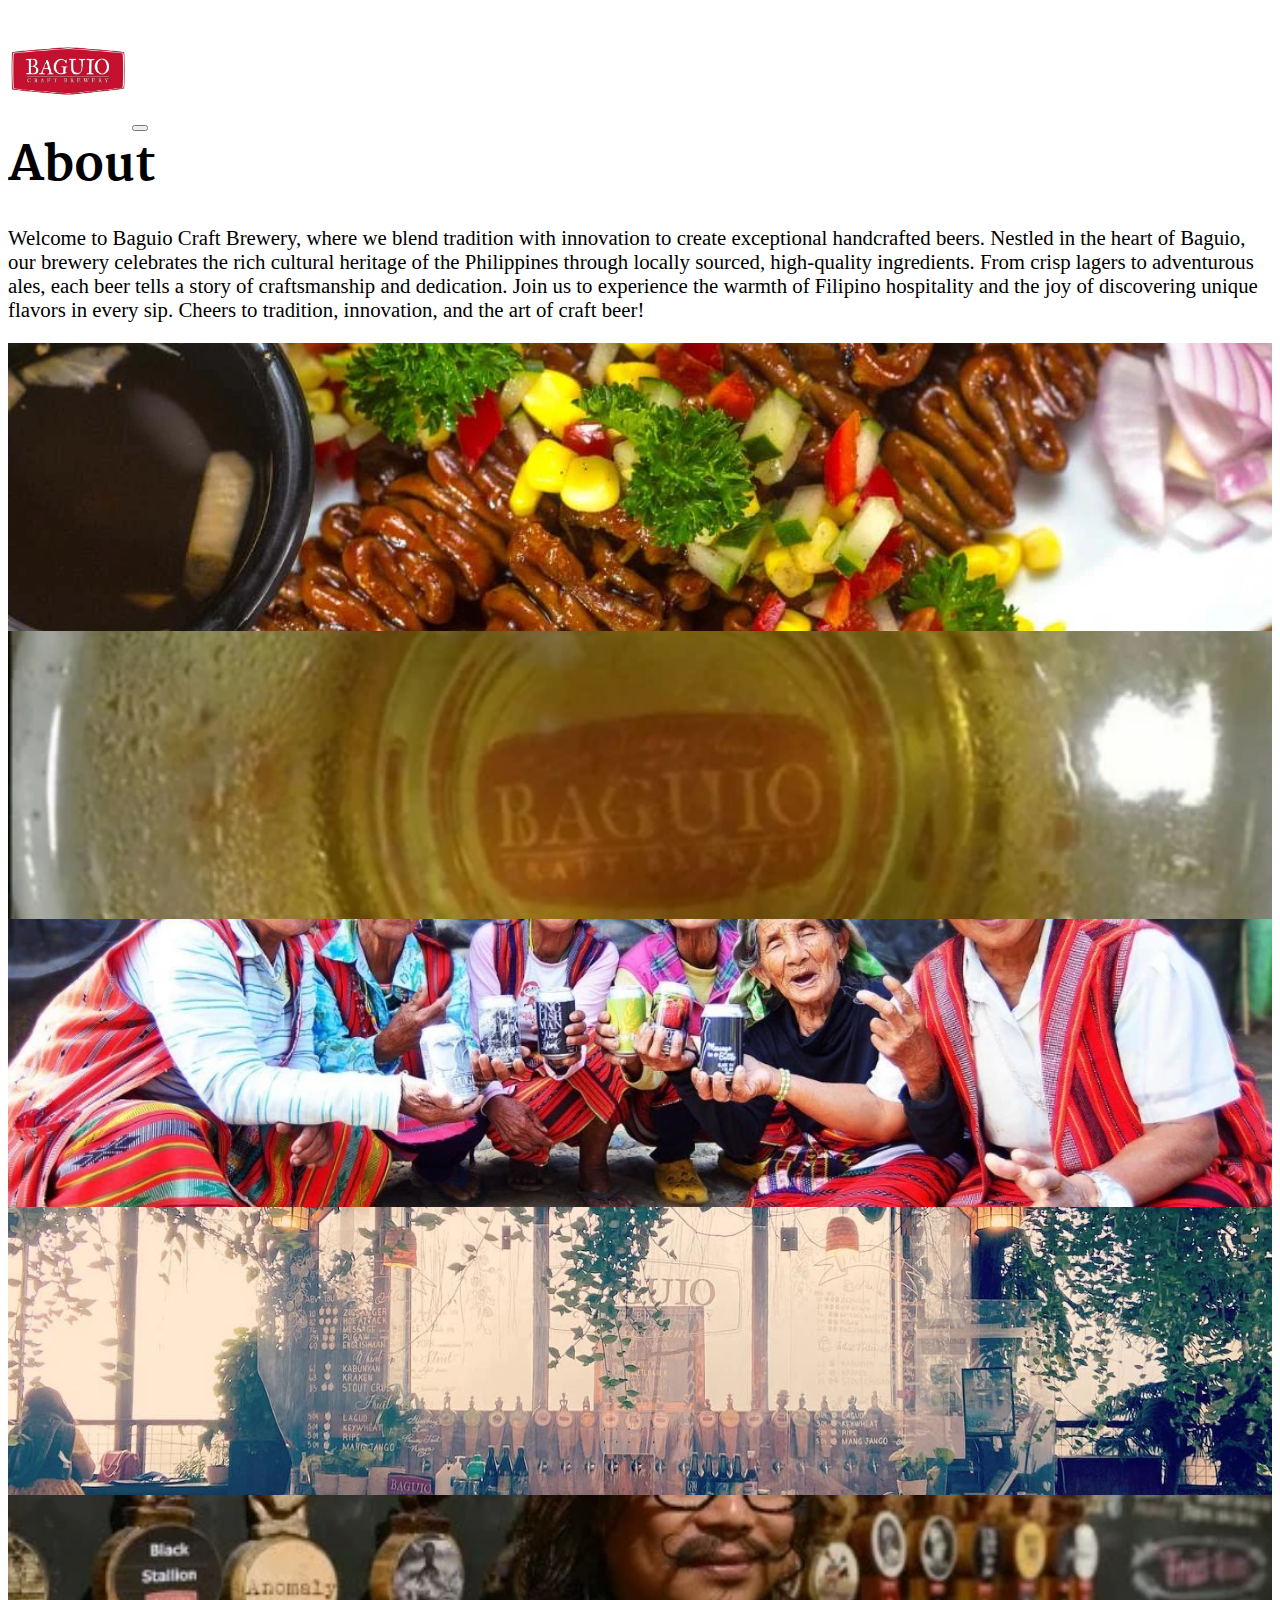
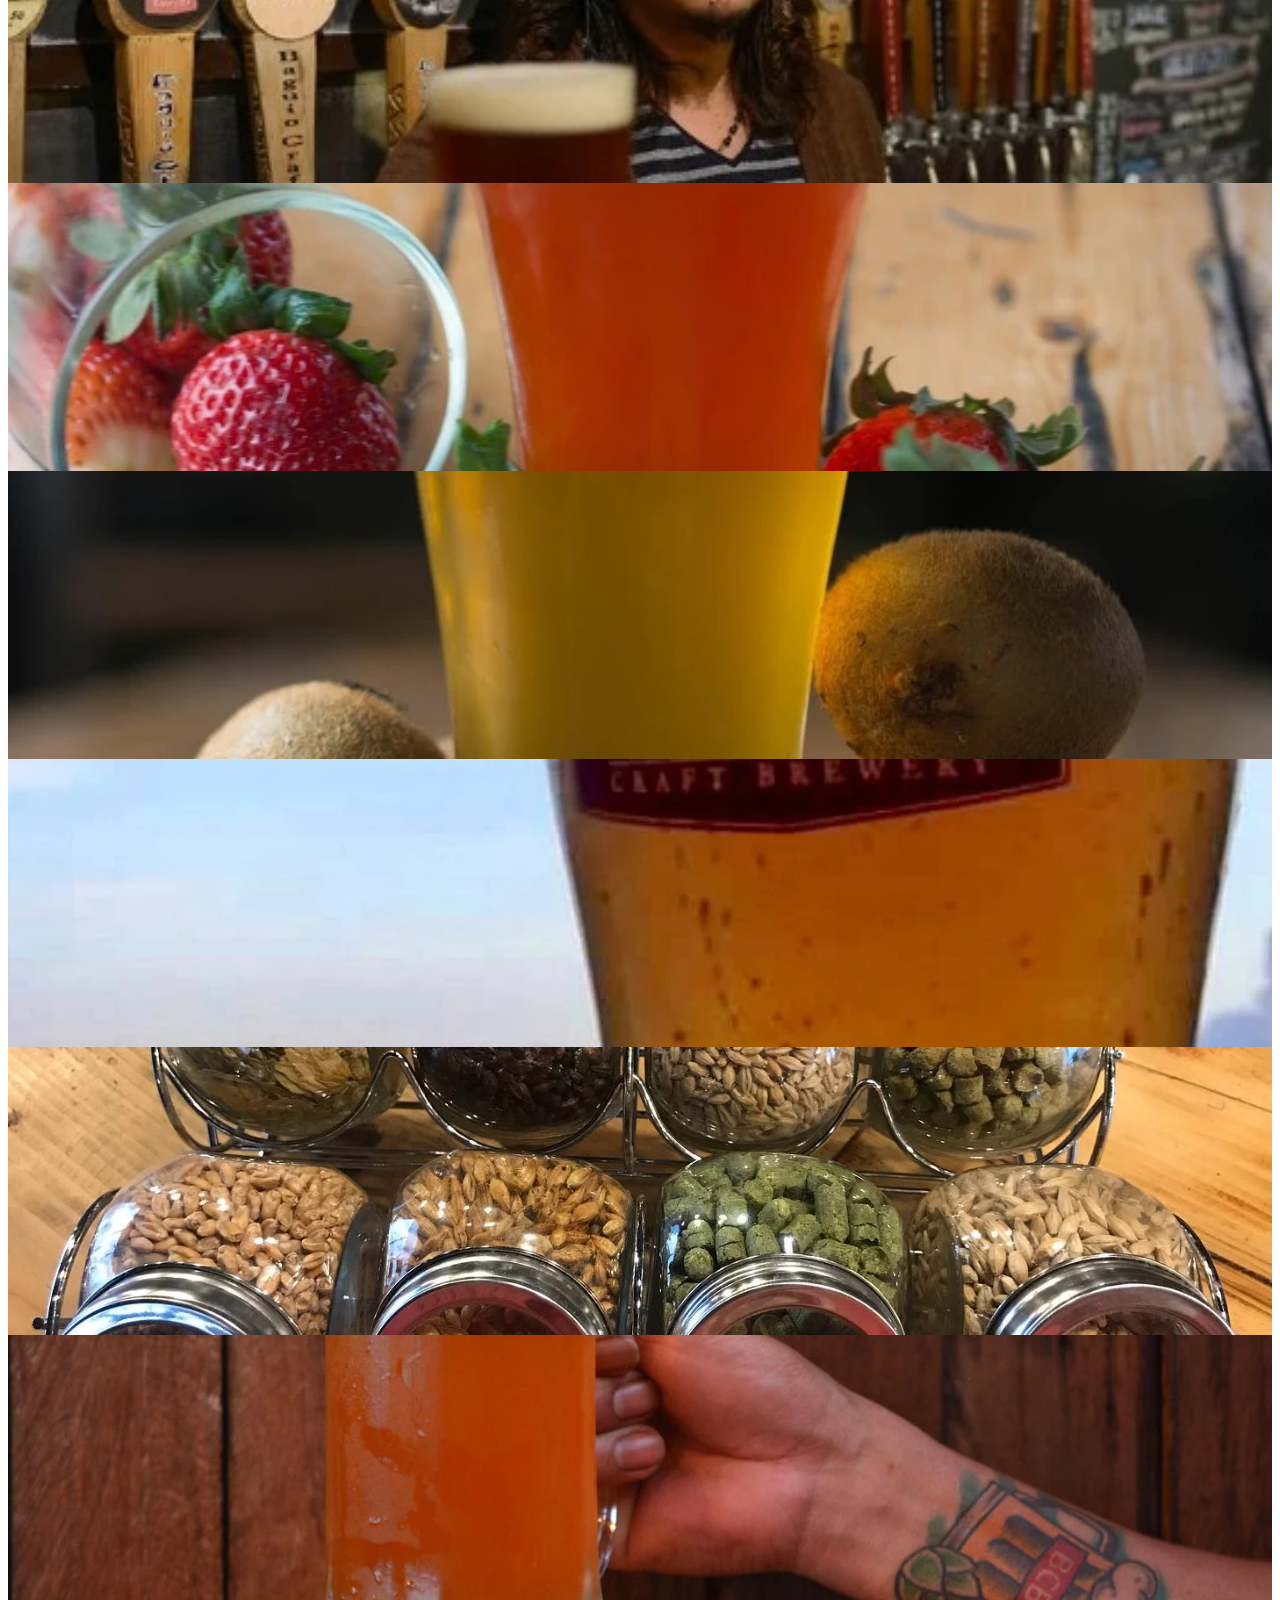
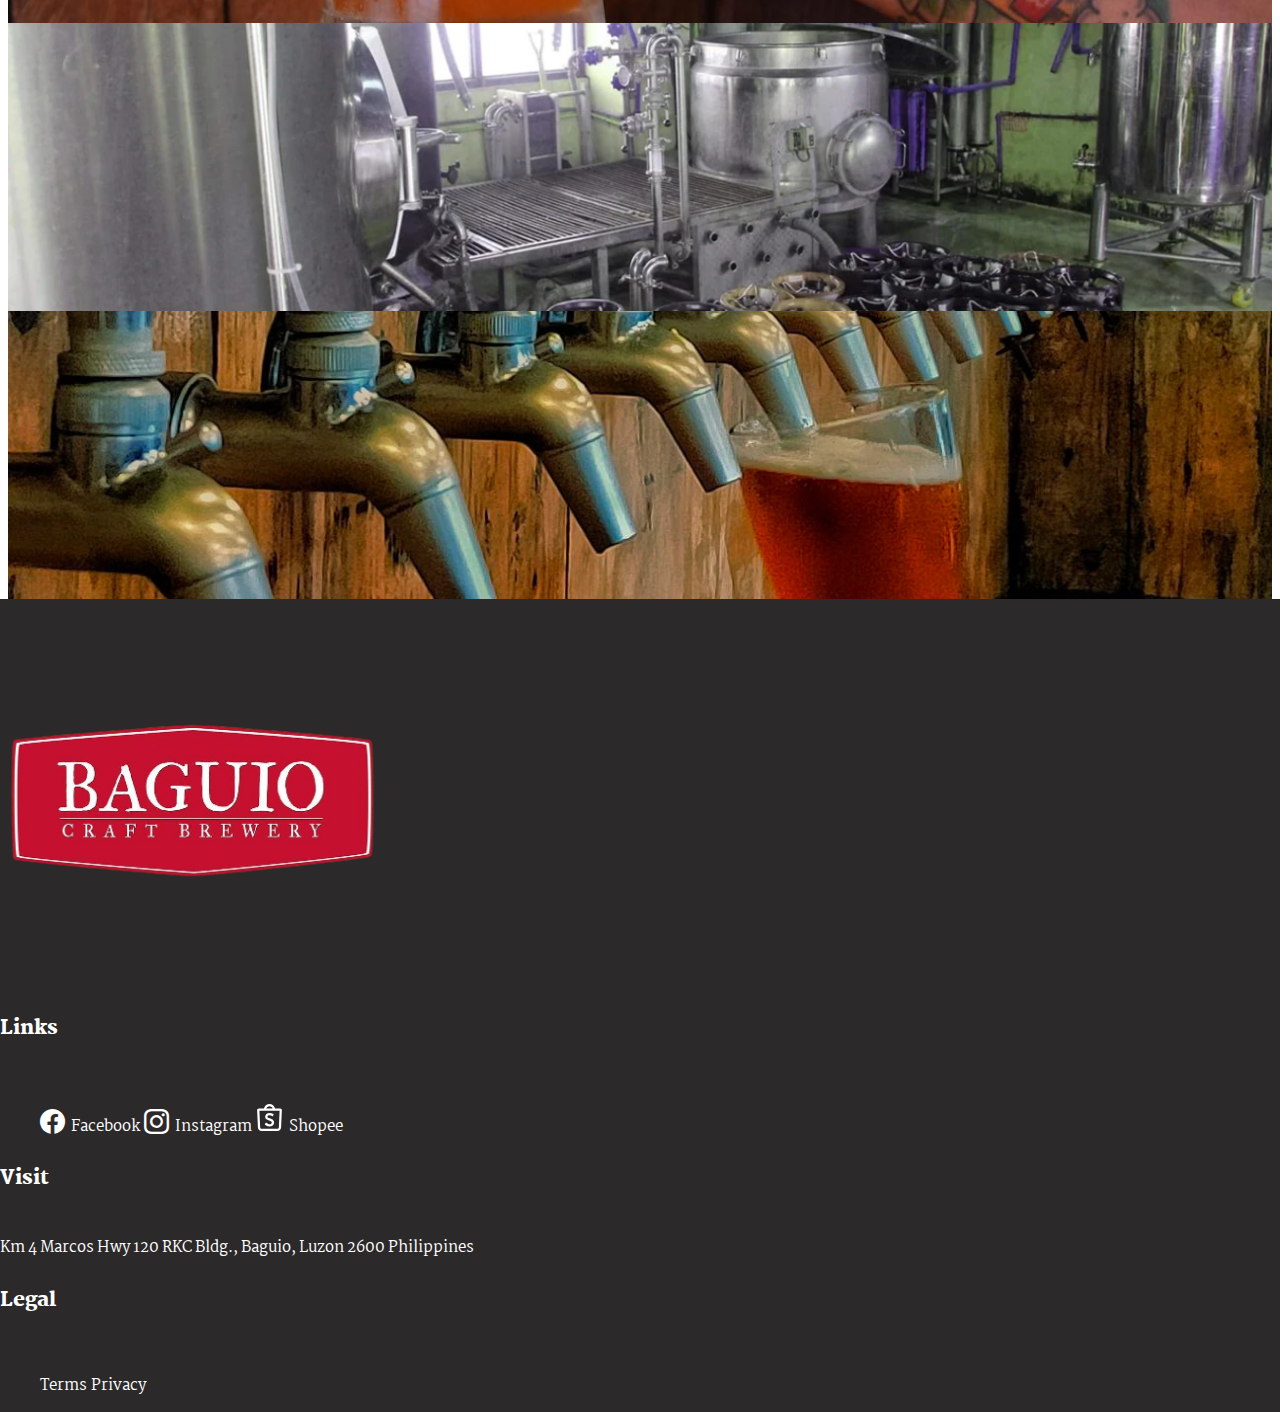
<file: about.html>
<!DOCTYPE html>
<html lang="en">
<head>
    <meta charset="UTF-8">
    <meta name="viewport" content="width=device-width, initial-scale=1.0">
    <title>Baguio Craft Brewery</title>

    <!-- MARTEL FONT -->
    <link rel="preconnect" href="https://fonts.googleapis.com">
    <link rel="preconnect" href="https://fonts.gstatic.com" crossorigin>
    <link href="https://fonts.googleapis.com/css2?family=Martel:wght@200;300;400;600;700;800;900&display=swap" rel="stylesheet">

    <!-- CSS STYLING-->
    <link rel="stylesheet" href="main-styles.css">
    <link rel="stylesheet" href="about-styles.css">

    <!-- BOOTSTRAP STYLING -->
    <link href="https://cdn.jsdelivr.net/npm/bootstrap@5.3.2/dist/css/bootstrap.min.css" rel="stylesheet" integrity="sha384-T3c6CoIi6uLrA9TneNEoa7RxnatzjcDSCmG1MXxSR1GAsXEV/Dwwykc2MPK8M2HN" crossorigin="anonymous">

    <!-- GLYPHICONS -->
    <link rel="stylesheet" href="https://cdn.jsdelivr.net/npm/bootstrap-icons@1.11.2/font/bootstrap-icons.min.css">
</head>
<body>
    <nav class="navbar sticky-top navbar-expand-lg navbar-dark bg-dark">
        <div class="container">
            <a class="navbar-brand" href="#"> <img src="images\logo\e6654df9-16c7-4d90-a360-247a5a0e1117.png" alt="Bootstrap" width="120" height="120"></a>
            <button class="navbar-toggler" type="button" data-bs-toggle="collapse" data-bs-target="#navbarNavAltMarkup" aria-controls="navbarNavAltMarkup" aria-expanded="false" aria-label="Toggle navigation">
            <span class="navbar-toggler-icon"></span>
            </button>
            <div class="collapse navbar-collapse" id="navbarNavAltMarkup">
            <div class="navbar-nav">
                <a class="nav-link active" href="index.html">Home</a>
                <a class="nav-link" aria-current="page" href="about.html">About</a>
                <a class="nav-link" href="contact.html">Contact</a>
            </div>
            </div>
        </div>
    </nav>
    <div class="container">
        <h1 class="text-center mt-5">About</h1>
        <p class="text-center p-2" style="font-size: 1.3em;">
            Welcome to Baguio Craft Brewery, where we blend tradition with innovation to create exceptional handcrafted beers. Nestled in the heart of Baguio, our brewery celebrates the rich cultural heritage of the Philippines through locally sourced, high-quality ingredients. From crisp lagers to adventurous ales, each beer tells a story of craftsmanship and dedication. Join us to experience the warmth of Filipino hospitality and the joy of discovering unique flavors in every sip. Cheers to tradition, innovation, and the art of craft beer!
        </p>
    </div>

    <!-- IMAGE GALLERY -->
    <div class="container mt-5">
        <div class="row justify-content-center">
            <div class="col-12 col-lg-4" id="img-1">
    
            </div>
            <div class="col-12 col-lg-4" id="img-2">
    
            </div>
            <div class="col-12 col-lg-4" id="img-3">

            </div>
        </div>
        <div class="row justify-content-center">

            <div class="col-12 col-lg-4" id="img-4">

            </div>
            <div class="col-12 col-lg-4" id="img-5">

            </div>
            <div class="col-12 col-lg-4" id="img-6">

            </div>
        </div>
        <div class="row justify-content-center">
            <div class="col-12 col-lg-4" id="img-7">

            </div>
            <div class="col-12 col-lg-4" id="img-8">

            </div>
            <div class="col-12 col-lg-4" id="img-9">

            </div>
        </div>
        <div class="row justify-content-center">
            <div class="col-12 col-lg-4" id="img-10">

            </div>
            <div class="col-12 col-lg-4" id="img-11">

            </div>
            <div class="col-12 col-lg-4 mb-2" id="img-12">

            </div>
        </div>
        <div class="row justify-content-center">


        </div>
        <div class="row justify-content-center">

        </div>
    </div>



<!-- Footer Sec -->
<footer class="text-center text-lg-start mt-5">
    <!-- Grid container -->
    <div class="container-fluid p-4 footer-container">
      <!--Grid row-->
      <div class="row">
        <!--Grid column-->
        <div class="col-lg-3 col-md-6 mb-4 mb-md-0 text-center">
          <img src="images\logo\e6654df9-16c7-4d90-a360-247a5a0e1117.png" alt="" style="width: 30%;">
        </div>
        <!--Grid column-->
  
        <!--Grid column-->
        <div class="col-lg-3 col-md-6 mb-4 mb-md-0">
          <h5 class="footer-header text-uppercase mb-0">Links</h5>
          <br>
          <ul class="list-group">
            <a class="footer-link" href=""><i class="bi bi-facebook"></i> &nbsp;Facebook</a>
            <a class="footer-link mt-2" href=""><i class="bi bi-instagram"></i>&nbsp;&nbsp;Instagram</a>
            <a class="footer-link mt-2" href="contact.html">
              <svg xmlns="http://www.w3.org/2000/svg" x="0px" y="0px" width="27" height="27" viewBox="0,0,256,256">
                <g fill="#ffffff" fill-rule="nonzero" stroke="none" stroke-width="1" stroke-linecap="butt" stroke-linejoin="miter" stroke-miterlimit="10" stroke-dasharray="" stroke-dashoffset="0" font-family="none" font-weight="none" font-size="none" text-anchor="none" style="mix-blend-mode: normal"><g transform="scale(10.66667,10.66667)"><path d="M22.567,4.538c-0.292,-0.306 -0.702,-0.481 -1.125,-0.481h-4.542c-0.46,-2.286 -2.481,-4.014 -4.9,-4.014c-2.419,0 -4.441,1.727 -4.9,4.013h-4.543c-0.422,0 -0.832,0.176 -1.125,0.481c-0.293,0.307 -0.45,0.727 -0.431,1.154l0.709,15.254c0.081,1.737 1.497,3.098 3.225,3.098h14.13c1.728,0 3.145,-1.36 3.225,-3.097l0.709,-15.256c0.019,-0.426 -0.138,-0.846 -0.432,-1.152zM12,2.043c1.307,0 2.41,0.845 2.82,2.014h-5.64c0.41,-1.169 1.513,-2.014 2.82,-2.014zM20.292,20.853c-0.031,0.667 -0.57,1.189 -1.227,1.189h-14.13c-0.657,0 -1.196,-0.522 -1.227,-1.19l-0.687,-14.796h17.959z"></path><path d="M16.06,16.623c0,1.9 -1.8,3.38 -4.09,3.38c-2.491,0 -4.25,-1.77 -4.25,-1.77l1.1,-1.75c0,0 1.99,1.49 3.15,1.49c1.12,0 2.06,-0.62 2.06,-1.35c0,-0.92 -0.6,-1.29 -2.41,-1.95c-1.55,-0.57 -3.46,-1.27 -3.46,-3.43c0,-1.88 1.67,-3.3 3.88,-3.3c2.485,0 3.797,1.388 3.8,1.39l-1.04,1.72c-0.001,0 -1.519,-1.09 -2.76,-1.09c-1.08,0 -1.86,0.54 -1.86,1.28c0,0.64 0.56,0.96 2.13,1.53c1.58,0.569 3.75,1.359 3.75,3.85z"></path></g></g>
              </svg>
              &nbsp;Shopee
            </a>
          </ul>
        </div>
        <!--Grid column-->
  
        <!--Grid column-->
        <div class="col-lg-3 col-md-6 mb-4 mb-md-0">
          <h5 class="footer-header text-uppercase">Visit</h5>
          <br>
          <a class="footer-link" href="">Km 4 Marcos Hwy 120 RKC Bldg., Baguio, Luzon 2600 Philippines</a>
  
  
  
        </div>
        <!--Grid column-->
  
        <!--Grid column-->
        <div class="col-lg-3 col-md-6 mb-4 mb-md-0 mt-sm-0 mt-md-4 mt-lg-0">
          <h5 class="footer-header text-uppercase mb-0">Legal</h5>
          <br>
          <ul class="list-group">
            <a class="footer-link" href="">Terms</a>
            <a class="footer-link" href="">Privacy</a>
          </ul>
        </div>
        <!--Grid column-->
      </div>
      <!--Grid row-->
    </div>
    <!-- Grid container -->
  
    <!-- Copyright -->
    <!-- <div class="text-center p-3" style="background-color: rgba(0, 0, 0, 0.05);">
      © 2020 Copyright:
      <a class="text-body" href="https://mdbootstrap.com/">MDBootstrap.com</a>
    </div> -->
    <!-- Copyright -->
  </footer>







    <!-- SCRIPT FOR BOOTSTRAP -->
    <script src="https://cdn.jsdelivr.net/npm/bootstrap@5.3.2/dist/js/bootstrap.bundle.min.js" integrity="sha384-C6RzsynM9kWDrMNeT87bh95OGNyZPhcTNXj1NW7RuBCsyN/o0jlpcV8Qyq46cDfL" crossorigin="anonymous"></script>

<!-- NAVBAR BG COLOR CHANGE WHEN SCROLLED DOWN -->
<!-- <script>
  var nav = document.querySelector('nav');

  window.addEventListener('scroll', function () {
    if(window.pageYOffset > 100) {
      nav.classList.add('bg-dark', 'shadow');
    }else{
      nav.classList.remove('bg-dark', 'shadow');
    }
  })
</script> -->
</body>
</file>
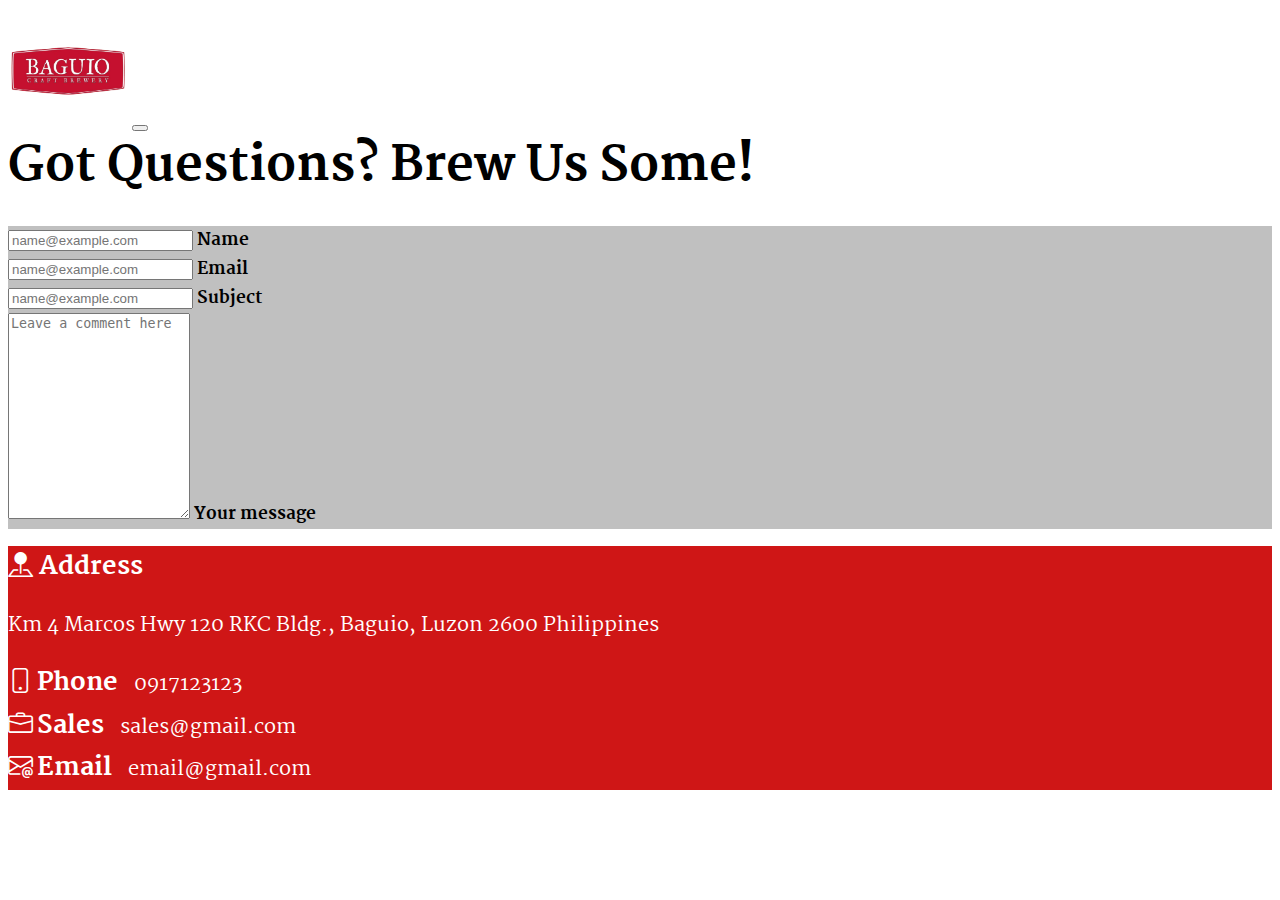
<file: contact.html>
<!DOCTYPE html>
<html lang="en">
<head>
    <meta charset="UTF-8">
    <meta name="viewport" content="width=device-width, initial-scale=1.0">
    <title>Baguio Craft Brewery</title>

    <!-- MARTEL FONT -->
    <link rel="preconnect" href="https://fonts.googleapis.com">
    <link rel="preconnect" href="https://fonts.gstatic.com" crossorigin>
    <link href="https://fonts.googleapis.com/css2?family=Martel:wght@200;300;400;600;700;800;900&display=swap" rel="stylesheet">

    <!-- CSS STYLING-->
    <link rel="stylesheet" href="main-styles.css">
    <link rel="stylesheet" href="contact-styles.css">

    <!-- BOOTSTRAP STYLING -->
    <link href="https://cdn.jsdelivr.net/npm/bootstrap@5.3.2/dist/css/bootstrap.min.css" rel="stylesheet" integrity="sha384-T3c6CoIi6uLrA9TneNEoa7RxnatzjcDSCmG1MXxSR1GAsXEV/Dwwykc2MPK8M2HN" crossorigin="anonymous">

    <!-- GLYPHICONS -->
    <link rel="stylesheet" href="https://cdn.jsdelivr.net/npm/bootstrap-icons@1.11.2/font/bootstrap-icons.min.css">
</head>
<body>
      <!-- Navbar -->
  <nav class="navbar sticky-top navbar-expand-lg navbar-dark bg-dark">
    <div class="container">
      <a class="navbar-brand" href="#"> <img src="images\logo\e6654df9-16c7-4d90-a360-247a5a0e1117.png" alt="Bootstrap" width="120" height="120"></a>
      <button class="navbar-toggler" type="button" data-bs-toggle="collapse" data-bs-target="#navbarNavAltMarkup" aria-controls="navbarNavAltMarkup" aria-expanded="false" aria-label="Toggle navigation">
        <span class="navbar-toggler-icon"></span>
      </button>
      <div class="collapse navbar-collapse" id="navbarNavAltMarkup">
        <div class="navbar-nav">
          <a class="nav-link active" href="index.html">Home</a>
          <a class="nav-link" aria-current="page" href="about.html">About</a>
          <a class="nav-link" href="contact.html">Contact</a>
        </div>
      </div>
    </div>
  </nav>

  <!-- CONTACT FORM -->
  <div class="container about-container mt-4"> 
    <div class="row">
        <div class="col-lg-7 col-sm-12">
            <h1>Got Questions? Brew Us Some!</h1>
            <div class="contact-form container mt-4 p-4">
                <div class="row g-2">
                    <div class="col-md">
                      <div class="form-floating">
                        <input type="email" class="form-control" id="floatingInputGrid" placeholder="name@example.com">
                        <label for="floatingInputGrid">Name</label>
                      </div>
                    </div>
                    <div class="col-md">
                      <div class="form-floating">
                        <input type="email" class="form-control" id="floatingInputGrid" placeholder="name@example.com">
                        <label for="floatingInputGrid">Email</label>
                      </div>
                    </div>
                </div>
                <div class="row g-2 mt-2">
                    <div class="col-md">
                      <div class="form-floating">
                        <input type="email" class="form-control" id="floatingInputGrid" placeholder="name@example.com">
                        <label for="floatingInputGrid">Subject</label>
                      </div>
                    </div>
                </div>
                <div class="row g-2 mt-2">
                    <div class="form-floating">
                        <textarea class="form-control" placeholder="Leave a comment here" id="floatingTextarea2" style="height: 200px"></textarea>
                        <label for="floatingTextarea2">Your message</label>
                      </div>
                </div>
            </div>
        </div>
        <div class="col mt-lg-0 mt-md-5 mt-sm-5 mt-5">
            <div class="information-container container p-4">
              <div class="address">
                
                <h1><i class="bi bi-pin-map-fill"></i> Address </h1>
                <p>Km 4 Marcos Hwy 120 RKC Bldg., Baguio, Luzon 2600 Philippines</p>
              </div>
              <div class="inline-txt">
                <i class="bi bi-phone"></i>
                <h1>Phone &nbsp;</h1>
                <p>0917123123</p>
              </div>
              <div class="inline-txt">
                <i class="bi bi-briefcase"></i>
                <h1>Sales &nbsp;</h1>
                <p>sales@gmail.com</p>
              </div>
              <div class="inline-txt">
                <i class="bi bi-envelope-at"></i>
                <h1>Email &nbsp;</h1>
                <p>email@gmail.com</p>
              </div>
            </div>
        </div>
    </div>
  </div>















  <!-- SCRIPT FOR BOOTSTRAP -->
<script src="https://cdn.jsdelivr.net/npm/bootstrap@5.3.2/dist/js/bootstrap.bundle.min.js" integrity="sha384-C6RzsynM9kWDrMNeT87bh95OGNyZPhcTNXj1NW7RuBCsyN/o0jlpcV8Qyq46cDfL" crossorigin="anonymous"></script>

  <!-- NAVBAR BG COLOR CHANGE WHEN SCROLLED DOWN -->
<!-- <script>
    var nav = document.querySelector('nav');
  
    window.addEventListener('scroll', function () {
      if(window.pageYOffset > 100) {
        nav.classList.add('bg-dark', 'shadow');
      }else{
        nav.classList.remove('bg-dark', 'shadow');
      }
    })
</script> -->
</body>
</file>
<file: main-styles.css>
/* remove X axis scroll bar */
html,body{
    overflow-x: hidden;
    overflow-y: auto;
  }

/* NAVBAR */
.navbar{
    height: 10%;
}
.navbar-nav a{
    color: #FFF;
    font-family: Martel;
    font-size: 20px;
    font-style: normal;
    font-weight: 700;
    line-height: 112%; /* 34.72px */
    text-transform: capitalize;
} 
/* FOR SM AND XS DEVICES*/
@media only screen and (max-width: 600px) {
    .navbar {
     height: auto; 
    }
 }
 @media only screen and (max-width: 992px) {
    .navbar {
     height: auto; 
   } 
 }

/* HERO SECTION */
.banner-image{
    background: linear-gradient(90deg, rgba(0, 0, 0, 0.67) 33.28%, rgba(111, 103, 103, 0.00) 78.3%, rgba(228, 167, 167, 0.08) 117.2%), url('images/header-etc/852268_121497.webp'), lightgray 0px -2.337px / 100% 117.137% no-repeat;
    /* background-image: url('images/header-etc/852268_121497.webp'); */
    background-repeat: no-repeat;
    background-size: cover;
    


}
.content{
    & h1{
        color:white;
        /* margin-left: 20%; */
        font-size: 8vw !important;
        /* margin-top: 5%;
        margin-right: 30%;
        margin-left: 10% ; */
        position: relative;
    
        font-family: Martel;
        font-style: normal;
        font-weight: 900;
        line-height: 112%; /* 144.48px */
        text-transform: capitalize;
    }
}


/* TRANSITION RECT */
.transition-rect{
    width: 100% !important;
    /* position: absolute; */
    display: flex;
    align-items: center;
    justify-content: center;
    
}
.header-box{
    background-color: rgb(255, 255, 255);
    /* width: 35vw; */
    /* height: 20vh; */
    margin-top: -120px;
    box-shadow: 0px 4px 16px 10px rgba(0, 0, 0, 0.25);
    & h2{
        margin-top: 5%;
        text-align: center;
        color: #000;
        text-align: center;
        font-family: Martel;
        font-size: 2.4vw;
        font-style: normal;
        font-weight: 700;
        line-height: 112%; /* 34.72px */
        text-transform: capitalize;
    }

}

.reservation-box{
    width: 50% !important;
    background: #CF1616;
    /* width: 20vw !important; */
    /* height: 5vh; */
    & h3{
        padding: 10px;
        color: #FFF;
        text-align: center;
        font-family: Martel;
        font-size: 2vw;
        font-style: normal;
        font-weight: 700;
        line-height: 112%; /* 34.72px */
        text-transform: capitalize;
    }
}

/* MAIN CONTENTS */
.section-title{
    color: #000;
    font-family: Martel;
    font-size: 85px;
    font-style: normal;
    font-weight: 700;
    line-height: 112%; /* 95.2px */
    text-transform: capitalize;
}
/* FOR SM AND XS DEVICES */
@media only screen and (max-width: 600px) {
    .section-title{
     font-size: 30px;
    }
    .section-title{
        font-size: 20px;
    }
 }

/* INTRO SECTION */
.intro-sec{
    margin-top: 5%;
}
.intro-img{
    width: 550px;
    height: 760px;
    flex-shrink: 0;
    background: url(images/header-etc/A-9.jpg), lightgray 50% / cover no-repeat;
    background-size: cover;
    background-position: 2%;
}

.intro-txt h1{
    color: #000;
    font-family: Martel;
    font-size: 85px;
    font-style: normal;
    font-weight: 700;
    line-height: 112%; /* 95.2px */
    text-transform: capitalize;
}
.intro-txt p{
    color: #000;
    font-family: Martel Sans;
    font-size: 29px;
    font-style: normal;
    font-weight: 300;
    line-height: 170%; /* 49.3px */
}
/* FOR SM AND XS DEVICES*/
@media only screen and (max-width: 600px) {
    .intro-txt h1{
     font-size: 30px;
    }
    .intro-txt p{
        font-size: 20px;
    }
 }
 @media only screen and (max-width: 992px) {
    .intro-txt h1{
     font-size: 30px;
   } 
   .intro-txt p{
    font-size: 20px;
}
 }

.menu-box{
    background-color: #CF1616;
    color: #FFF;
    font-family: Martel;
    font-size: 42px;
    font-style: normal;
    font-weight: 900;
    line-height: 170%; /* 71.4px */
    text-transform: capitalize;
}
/* FOR SM AND XS DEVICES*/
@media only screen and (max-width: 600px) {
    .menu-box{
        font-size: 20px;
    }
 }
 @media only screen and (max-width: 992px) {
    .menu-box{
        font-size: 20px;
    }
 }



/* LATEST BUZZ SECTION */
.latest-sec{
    margin-top: 100px;
}

.card-body{
    background: #E6E6E6;
}
.card-text, .card-title{
    color: #000;
    font-family: Martel;
    font-size: 20px;
    font-style: normal;
    font-weight: 700;
    line-height: 170%;
    text-transform: capitalize;
}

/* cards inside the carousel styling */
@media screen and (min-width:992px){
    .carousel-inner{
        display: flex !important;
    }
    .carousel-item{
        display: block !important;
        margin-right: 0 !important;
        flex: 0 0 calc(100% / 3) !important;
    }
}
.carousel-inner{
    padding: 1em;
}
.news-card{
    margin: 0 .5em;
}

/* carousel control buttons */
.carousel-control-prev, .carousel-control-next{
    width: 6vh !important;
    height: 6vh;
    background-color: #080808 !important;
    border-radius: 50px 50px;
    top: 50% !important;
    transform: translateY(-100%) !important;
}
/* FOR SM AND XS DEVICES*/
@media only screen and (max-width: 600px) {
    .card-text, .card-title{
        font-size: 10px !important;
    }
 }
 @media only screen and (max-width: 992px) {
    .card-text, .card-title{
        font-size: 10px !important;
    }
 }


/* REVIEW SECTION */

/* review images */
.rev-img{
    border-radius:500px; 
    width: 50%;
    z-index: 9;
}

/* review card (quotations/testimonies)
MOVE UP USING NEGATIVE MARGIN TO OVERLAP WITH IMAGE */
.rev-card{
    margin-top: -50px !important;
    z-index: -1;
}


/* MERCH SECTION */
.merch-collection{
    justify-content: center;
    display: flex;
    flex-direction: row;
    flex-wrap: wrap;
}

.merch-card{
    width: 20rem;
}
/* FOR SM AND XS DEVICES*/
@media only screen and (max-width: 600px) {
    .btn{
        font-size: 10px !important;
    }
 }
 @media only screen and (max-width: 992px) {
    .btn{
        font-size: 10px !important;
    }
 }


/* FOOTER */
footer{
    width: 100% !important;
    background-color:rgba(39, 37, 37, 0.979);
    color: white;
    position: absolute; /*In order for the footer to take up the full width */
    left: 0;
    right: 0; 
    width: 100%;
    color: #FFF;

}
.footer-header{
    font-family: Martel;
    font-size: 20px;
    font-style: normal;
    font-weight: 900 !important;
    line-height: 80%; /* 24.8px */
    text-transform: capitalize;
}

.footer-link{
    text-decoration: none;
    color: #FFF;
    font-family: Martel;
    font-size: 15px;
    font-style: normal;
    font-weight: 400;
    line-height: 80%;
    text-transform: capitalize;
    line-height:140%; /*or whatever height you like*/
}

/* GLYPHICONS */
.bi{
    font-size: 25px;
    color: white;
}
</file>
<file: about-styles.css>
.navbar{
    height: 100px;
}
/* FOR SM AND XS DEVICES*/
@media only screen and (max-width: 600px) {
    .navbar {
     height: auto; 
    }
 }
 @media only screen and (max-width: 992px) {
    .navbar {
     height: auto; 
   } 
 }


h1{
    color: #000;
    font-family: Martel;
    font-size: 48px;
    font-style: normal;
    font-weight: 800 !important;
    line-height: 112%; /* 53.76px */
    text-transform: capitalize;
 }

#img-1{
    /* width: 457px; */
    height: 288px;
    flex-shrink: 0;
    background-position: center !important;
    background-size: cover !important;
    background: url('images/about-imgs/759359_304006.webp'), lightgray 50% / cover no-repeat;
}
#img-2{
    /* width: 645px; */
    height: 288px;
    flex-shrink: 0;
    background-position: center !important;
    background-size: cover !important;
    background: url('images/about-imgs/570715_696956.webp'), lightgray 50% / cover no-repeat;

}
#img-3{
    /* width: 547px; */
    height: 288px;
    flex-shrink: 0;
    background-position: center !important;
    background-size: cover !important;
    background: url('images/about-imgs/864062_655881.webp'), lightgray 50% / cover no-repeat;


}
#img-4{
    /* width: 550px; */
    height: 288px;
    flex-shrink: 0;
    background-position: center !important;
    background-size: cover !important;
    background: url('images/about-imgs/453057_926547.webp'), lightgray 50% / cover no-repeat;

}
#img-5{
    /* width: 452px; */
    height: 288px;
    flex-shrink: 0;
    background-position: center !important;
    background-size: cover !important;
    background: url('images/about-imgs/738567_45710.webp'), lightgray 50% / cover no-repeat;

}
#img-6{
    /* width: 642px; */
    height: 288px;
    flex-shrink: 0;
    background-position: center !important;
    background-size: cover !important;
    background: url('images/about-imgs/594022_258999.webp'), lightgray 50% / cover no-repeat;

}
#img-7{
    /* width: 550px; */
    height: 288px;
    flex-shrink: 0;
    background-position: center !important;
    background-size: cover !important;
    background: url('images/about-imgs/207240_688881.webp'), lightgray 50% / cover no-repeat;

}
#img-8{
    /* width: 547px; */
    height: 288px;
    flex-shrink: 0;
    background-position: center !important;
    background-size: cover !important;
    background: url('images/about-imgs/266425_673028.webp'), lightgray 50% / cover no-repeat;

}
#img-9{
    /* width: 639px; */
    height: 288px;
    flex-shrink: 0;
    background-position: center !important;
    background-size: cover !important;
    background: url('images/about-imgs/188025_916613.webp'), lightgray 50% / cover no-repeat;

}
#img-10{
    /* width: 457px; */
    height: 288px;
    flex-shrink: 0;
    background-position: center !important;
    background-size: cover !important;
    background: url('images/about-imgs/856808_249841.webp'), lightgray 50% / cover no-repeat;

}
#img-11{
    /* width: 449px; */
    height: 288px;
    flex-shrink: 0;
    background-position: center !important;
    background-size: cover !important;
    background: url('images/about-imgs/261936_770065.webp'), lightgray 50% / cover no-repeat;

}
#img-12{
    /* width: 645px; */
    height: 288px;
    flex-shrink: 0;
    background-position: center !important;
    background-size: cover !important;
    background: url('images/about-imgs/123974_101675.webp'), lightgray 50% / cover no-repeat;

}
</file>
<file: contact-styles.css>
.navbar{
    height: 100px;
}
/* FOR SM AND XS DEVICES*/
@media only screen and (max-width: 600px) {
    .navbar {
     height: auto; 
    }
 }
 @media only screen and (max-width: 992px) {
    .navbar {
     height: auto; 
   } 
 }

 /* CONTACT FORM (LEFT SIDE BOX) */
 h1{
    color: #000;
    font-family: Martel;
    font-size: 48px;
    font-style: normal;
    font-weight: 800 !important;
    line-height: 112%; /* 53.76px */
    text-transform: capitalize;
 }
.contact-form{
    background-color: rgb(192, 192, 192);
}


/* INFORMATION (RIGHT SIDE BOX) */
.information-container{
    background-color: #CF1616;
}
.inline-txt h1, .inline-txt p{
    display: inline;
}
.address h1, .inline-txt h1{
    color: #FFF;
    font-family: Martel;
    font-size: 25px;
    font-style: normal;
    font-weight: 900;
    line-height: 170%; 
}
.address p, .inline-txt p{
    color: #FFF;
    font-family: Martel;
    font-size: 20px;
    font-style: normal;
    font-weight: 400;
    /* line-height: 170%; */
}

label{
    color: #000;
    font-family: Martel;
    font-size: 17px;
    font-style: normal;
    font-weight: 800;

}
</file>
